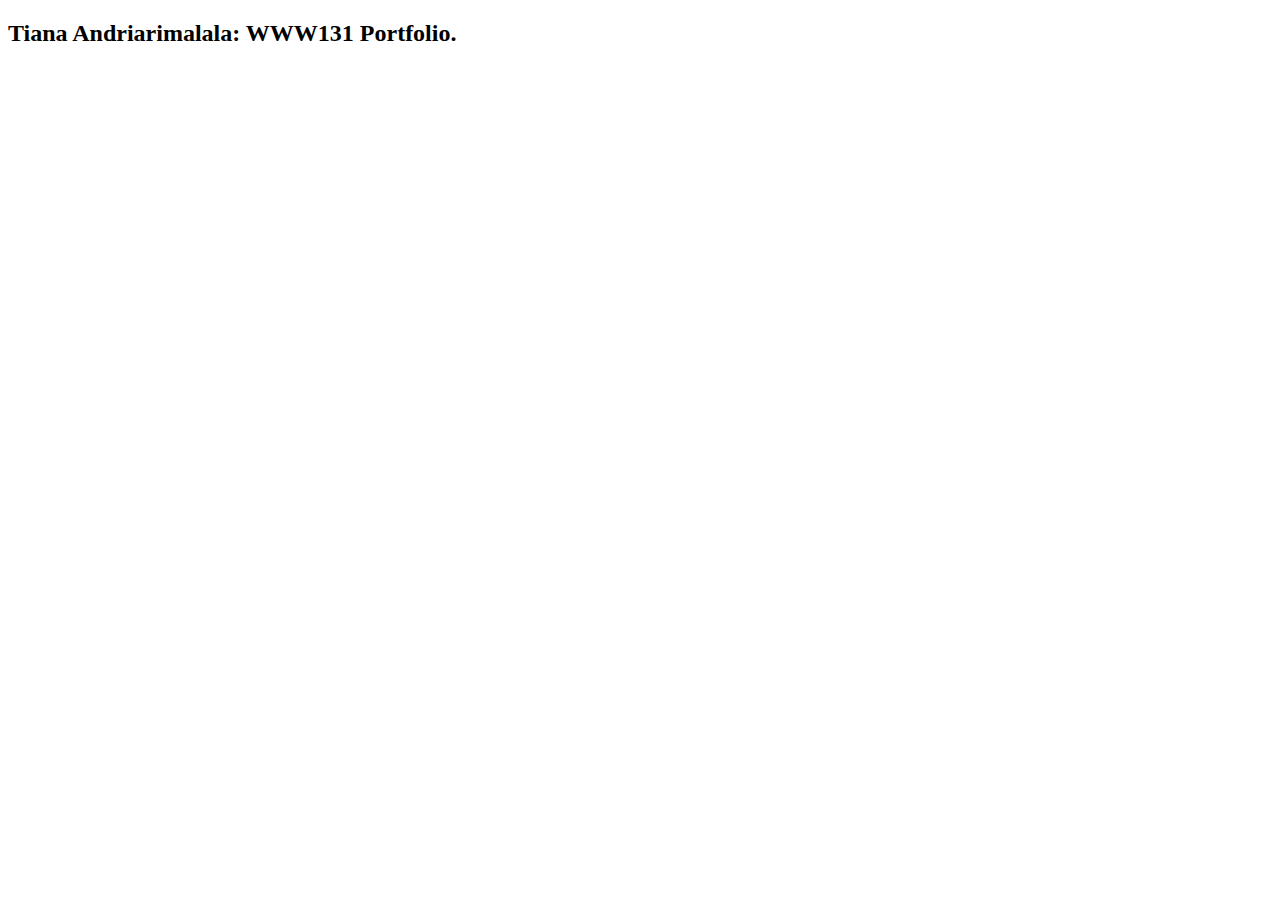
<file: index.html>
<!DOCTYPE html>
<html lang="en">

<html>
<head>
  <meta charset ="UTF-8">
  <meta name="Author" content ="Tiana Andriarimalala">
  <meta name="Descritpion" content="This is my wdd131 practice file">
  <title> wdd131 practice</title>
  <link rel="stylsheet" href="styles/style.css">
</head>

  <body>
    <header>
      <h2> Tiana Andriarimalala: WWW131 Portfolio.</h2>


    </header>

    <main>
      
    </main>


    <footer>

    </footer>
      
    
  </body>
</html>
</file>
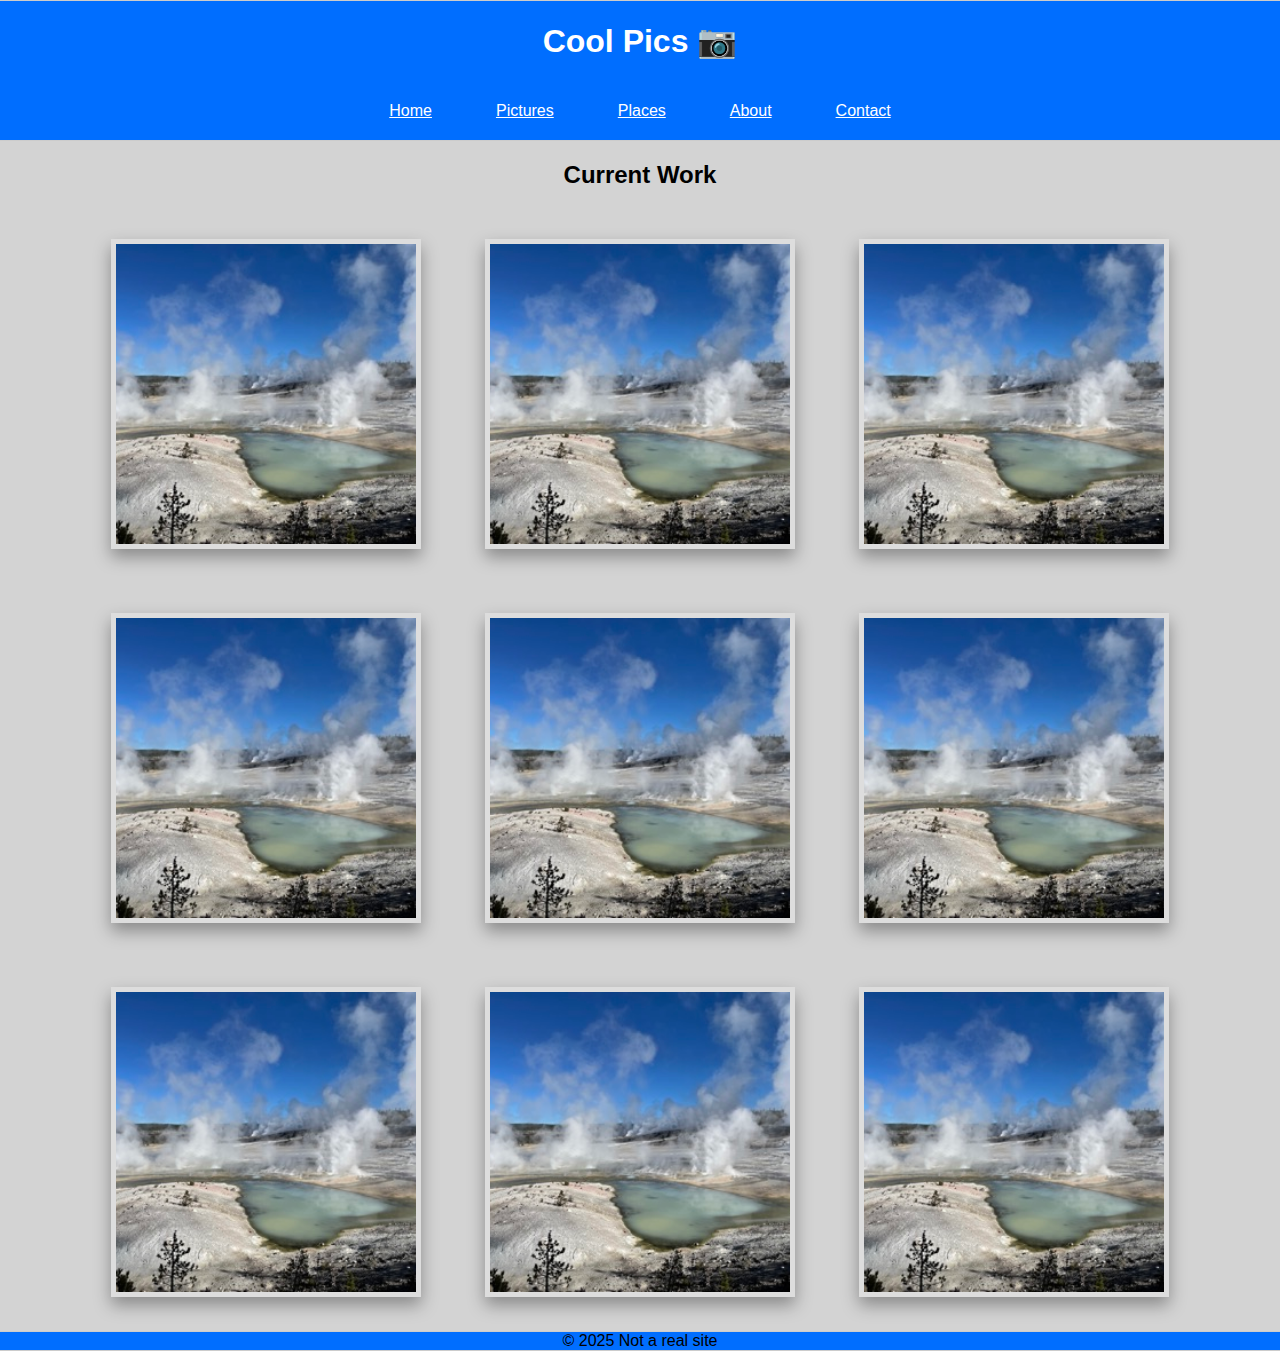
<file: coolpics/index.html>
<!DOCTYPE html>
<html lang="en">
<head>
    <meta charset="UTF-8">
    <meta name="author" content="Tiana Andriarimalala">
    <meta name="description" content="This is my W03 WDD131 Prove Assignment">
    <meta name="viewport" content="width=device-width, initial-scale=1.0">
    <title>coolpics</title>
    <link rel="stylesheet" href="https://cdnjs.cloudfare.com/ajax/libs/normalize/8.0.1/normalize.min.css">
    <link rel="stylesheet" href="styles/coolpic.css">
</head>
<body>
    <header>
        <h1>Cool Pics 📷 </h1>

        <button class="menu-btn">
         Menu
        </button>

        <nav>
          <a href="#">Home</a>
          <a href="#">Pictures</a>
          <a href="#">Places</a>
          <a href="#">About</a>
          <a href="#">Contact</a>
        </nav>
    </header>

    <main>
       
            <section>
                 <h2>Current Work</h2>
                <img src="images/coolpic.jpg" alt="Cloudy landscape">
                <img src="images/coolpic.jpg" alt="Cloudy landscape">
                <img src="images/coolpic.jpg" alt="Cloudy landscape">
                <img src="images/coolpic.jpg" alt="Cloudy landscape">
                <img src="images/coolpic.jpg" alt="Cloudy landscape">
                <img src="images/coolpic.jpg" alt="Cloudy landscape">
                <img src="images/coolpic.jpg" alt="Cloudy landscape">
                <img src="images/coolpic.jpg" alt="Cloudy landscape">
                <img src="images/coolpic.jpg" alt="Cloudy landscape">
            </section>
        

    </main>

    <footer>
       &copy; 2025 Not a real site
    </footer>
    
</body>
</html>
</file>
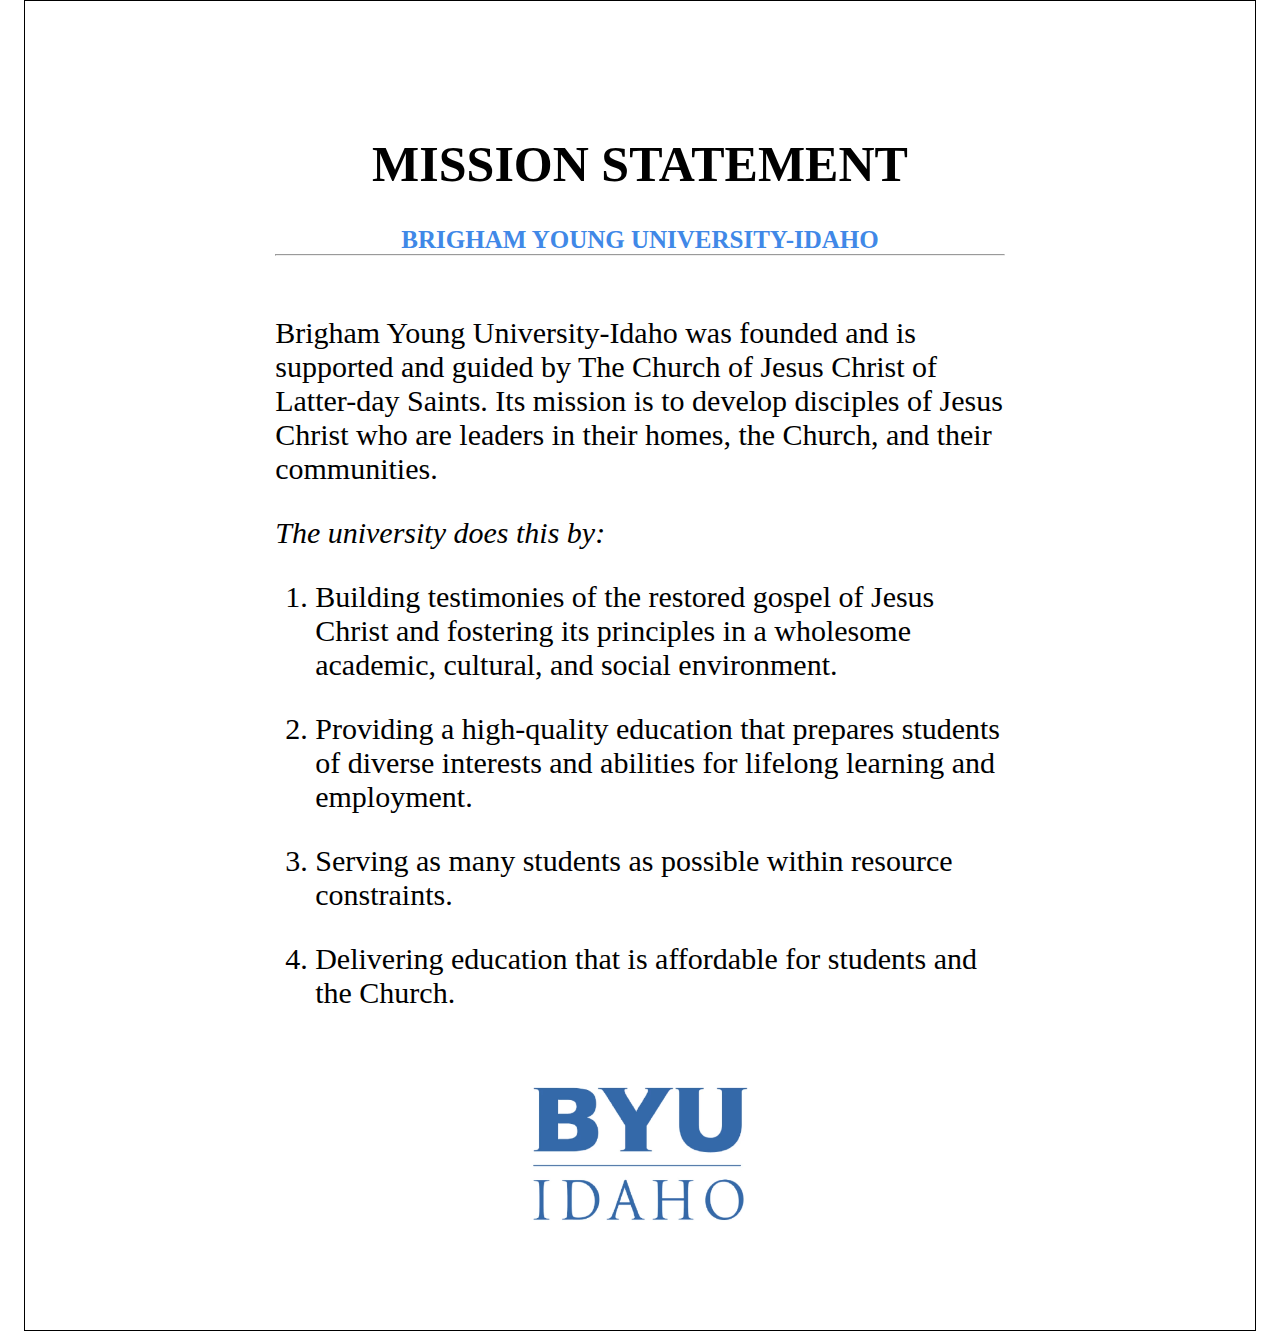
<file: mission/mission-statement.html>
<!DOCTYPE html>
<html lang = "en">
<head>
    <meta charset="UTF-8">
    <meta name="viewport" content="width=device-width, initial-scale=1.0">
    <meta name="description" content="This is wdd131 week01 Prove Assignment">
    <meta name="author" content="Tiana Andriarimalala">
    <title>BYU Mission Statement</title>
    <link rel="stylesheet" href="mission-statement.css">
</head>


<body>
    <h1>MISSION STATEMENT</h1>
    <h2>BRIGHAM YOUNG UNIVERSITY-IDAHO</h2>

    <hr>

    <p id="para1">
    Brigham Young University-Idaho was founded and is supported and guided by The Church of Jesus Christ of Latter-day Saints. 
    Its mission is to develop disciples of Jesus Christ who are leaders in their homes, the Church, and their communities.
    </p>

    <p><em> The university does this by:</em></p>

    
    <ol>
        <li>Building testimonies of the restored gospel of Jesus Christ and fostering its principles in a wholesome academic, cultural, and social environment. </li>
        <li>Providing a high-quality education that prepares students of diverse interests and abilities for lifelong learning and employment. </li>
        <li>Serving as many students as possible within resource constraints. </li>
        <li>Delivering education that is affordable for students and the Church.</li>

    </ol>
    

    <img src="byui-logo-blue.webp" alt="byu logo">
    
</body>
</html>
</file>
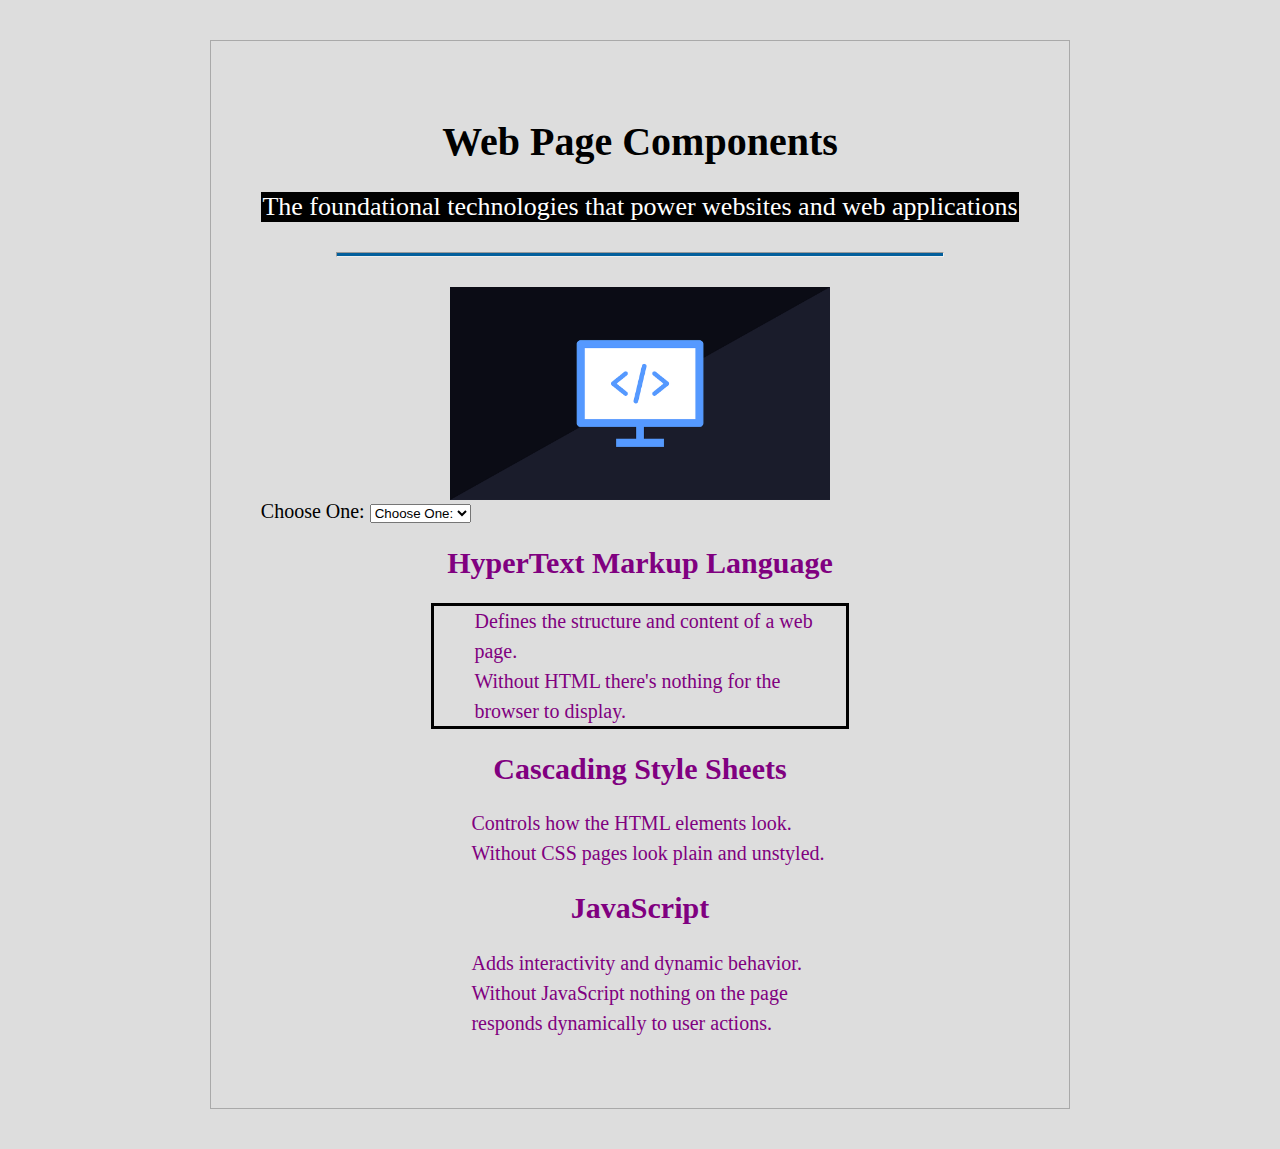
<file: ponder/dom.html>
<!DOCTYPE html>
<html lang="en">
<head>
    <meta charset="UTF-8">
    <meta name="viewport" content="width=device-width, initial-scale=1.0">
    <title>DOM Practice</title>
    <link rel="stylesheet" href="dom.css">
    <script src="dom.js" defer></script>
</head>
<body>

          
            
    
<div id="content">
    <h1>HTML, CSS, and JS</h1>
    
    <p>The foundational technologies that power websites and web applications</p>
    <hr>
    <img src="https://wddbyui.github.io/wdd131/images/trifecta.png" alt="JS, CSS, and HTML logos">
    <label for="webdevlist">Choose One:</label>

    <select name="code" id="webdevlist">
        <option>Choose One:</option>
        <option value="html">HTML</option>
        <option value="css">CSS</option>
        <option value="js">JavaScript</option>
    </select>         

    <div id="topics">
        <h2>HyperText Markup Language</h2>
        <ul class="list">
            <li>Defines the structure and content of a web page.</li>
            <li>Without HTML there's nothing for the browser to display.</li>
        </ul>
        <h2>Cascading Style Sheets</h2>
        <ul class="list">
            <li>Controls how the HTML elements look.</li>
            <li>Without CSS pages look plain and unstyled.</li>
        </ul>
        <h2>JavaScript</h2>
        <ul class="list">
            <li>Adds interactivity and dynamic behavior.</li>
            <li>Without JavaScript nothing on the page responds dynamically to user actions.</li>
        </ul>
    </div>
</div>
                
    
</body>
</html>
</file>
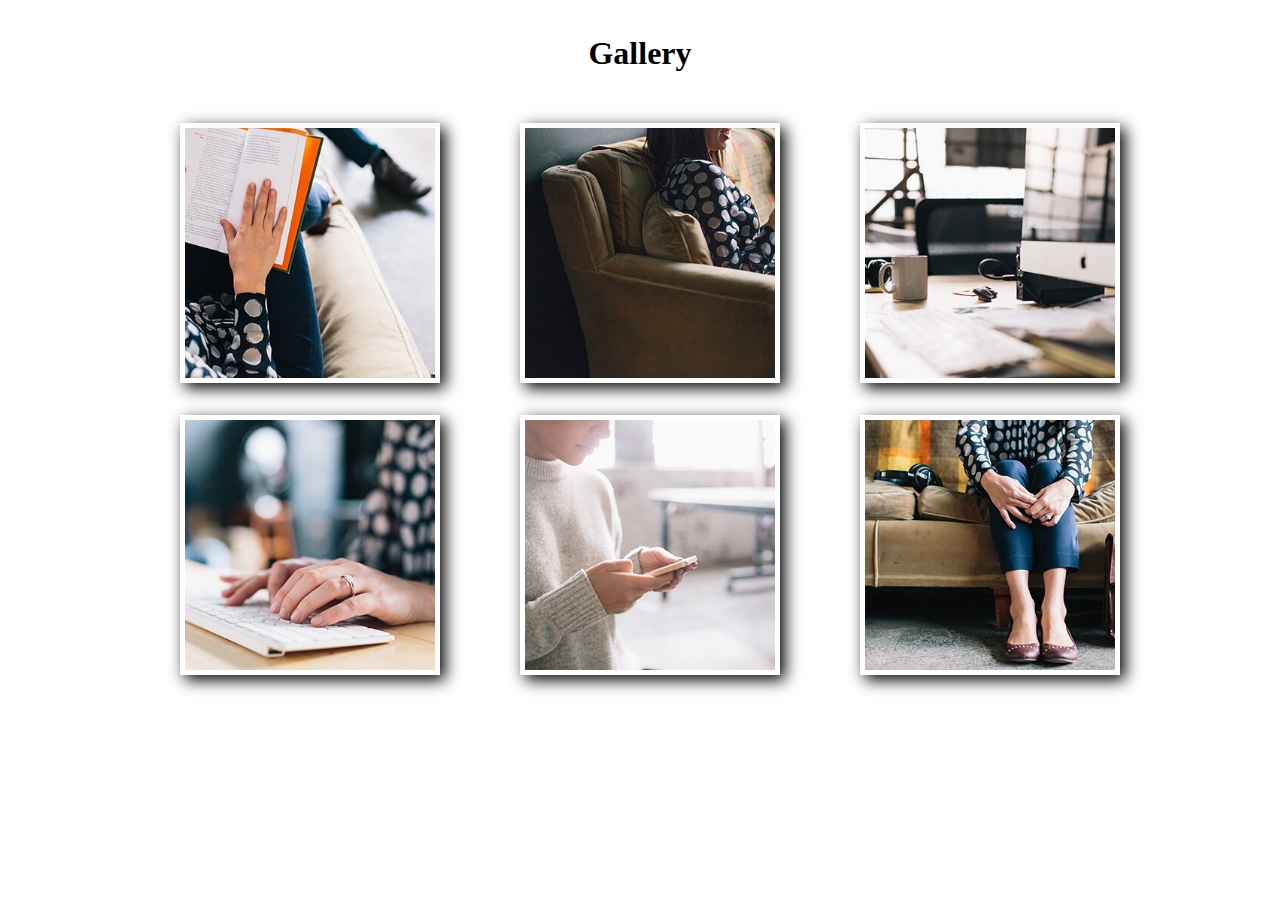
<file: ponder/modal.html>
<!DOCTYPE html>
<html lang="en">
<head>
    <meta charset="UTF-8">
    <meta name="viewport" content="width=device-width, initial-scale=1.0">
    <title>Modals</title>
    <link rel="stylesheet" href="modal.css">
    <script src="modal.js" defer></script>
</head>
<body>
    
<h1>Gallery</h1>
<section class="gallery">
    <figure>  
        <img src="images/book-sm.jpg" alt="person reading a book">
    </figure>
    <figure>  
        <img src="images/couch-sm.jpg" alt="person sitting on a couch with a phone">
    </figure>
    <figure>  
        <img src="images/desk-sm.jpg" alt="a work desktop">
    </figure>
    <figure>  
        <img src="images/keyboard-sm.jpg" alt="person typing on a keyboard">
    </figure>
    <figure>  
        <img src="images/phone-sm.jpg" alt="person looking at a phone">
    </figure>
    <figure>  
        <img src="images/sit-sm.jpg" alt="person sitting on a couch">
    </figure>
</section>
<dialog>
    <img>
    <button class="close-viewer">X</button>
</dialog>
          
    
</body>
</html>
</file>
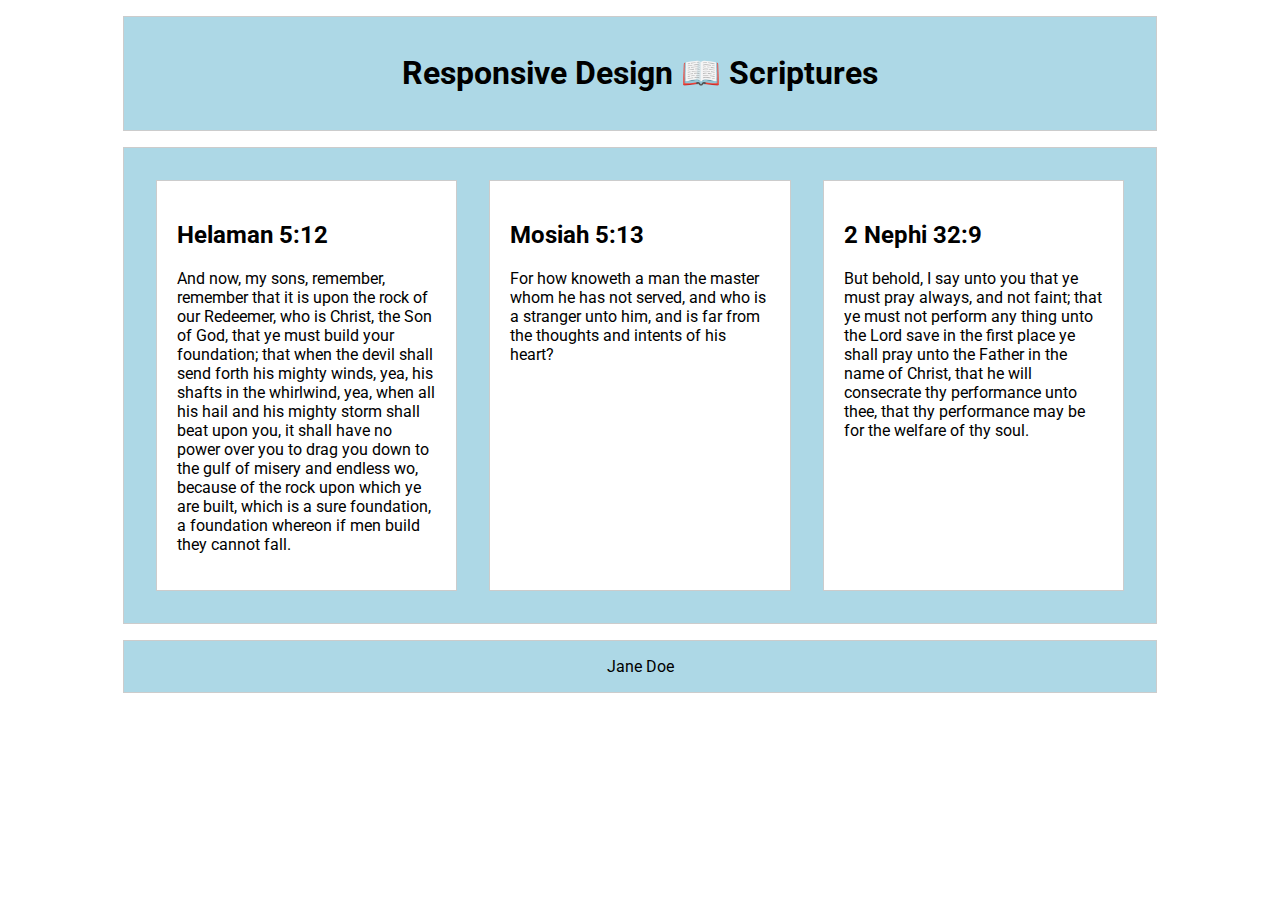
<file: ponder/responsive.html>
<!DOCTYPE html>
<html lang="en">
<head>
    <meta charset="UTF-8">
    <meta name="viewport" content="width=device-width, initial-scale=1.0">
    <title>Reponsive Design</title>
    <link rel="stylesheet" href="https://cdnjs.cloudfare.com/ajax/libs/normalize/8.0.1/normalize.min.css">
    <link rel="stylesheet" href="responsive.css">
    <script src="responsive.js" defer></script>
</head>
<body>
    <header>
        <h1>Responsive Design 📖 Scriptures</h1>
        <button class="menu-btn">
          <div class="bar1"></div>
          <div class="bar2"></div>
          <div class="bar3"></div>
        </button>
        <nav class="hide">
          <a href="#">Home</a>
          <a href="#">Scriptures</a>
          <a href="#">Favorites</a>
          <a href="#">About</a>
        </nav>
    </header>
    <main>
      <section>
        <h2>Helaman 5:12</h2>
        <p>
          And now, my sons, remember, remember that it is upon the rock of our
          Redeemer, who is Christ, the Son of God, that ye must build your
          foundation; that when the devil shall send forth his mighty winds,
          yea, his shafts in the whirlwind, yea, when all his hail and his
          mighty storm shall beat upon you, it shall have no power over you to
          drag you down to the gulf of misery and endless wo, because of the
          rock upon which ye are built, which is a sure foundation, a foundation
          whereon if men build they cannot fall.
        </p>
      </section>
      <section>
        <h2>Mosiah 5:13</h2>
        <p>
          For how knoweth a man the master whom he has not served, and who is a
          stranger unto him, and is far from the thoughts and intents of his
          heart?
        </p>
      </section>
      <section>
        <h2>2 Nephi 32:9</h2>
        <p>
          But behold, I say unto you that ye must pray always, and not faint;
          that ye must not perform any thing unto the Lord save in the first
          place ye shall pray unto the Father in the name of Christ, that he
          will consecrate thy performance unto thee, that thy performance may be
          for the welfare of thy soul.
        </p>
      </section>
    </main>
    <footer>Jane Doe</footer>

          
    
</body>
</html>
</file>
<file: styles/style.css>

</file>
<file: coolpics/styles/coolpic.css>
body {
  margin:  0 auto;
  padding: 0;
  text-align: center;
  background-color:lightgrey ;
  font-family: Arial, sans-serif;
  max-width: 1430px;
}

main{
 
  display: grid;
  grid-template-columns: 1fr;
}


h1{
  color: white;
}

img {
  width: 300px;
  height: 300px;
  object-fit: cover;
  border: 5px solid #ddd;
  box-shadow: 0 8px 16px rgba(0, 0, 0, 0.35);
  margin: 30px;
}

header, footer {
  width: 100vw;
  justify-self: center;
  border: 1px solid #ccc;
  background-color: rgb(0, 110, 255);
}

footer p {
  color: white;
  padding: 2rem;
  margin: 0;
}


button {
  color:white;
  background-color:rgb(0, 110, 255) ;
  border: none;
  padding: 0.5rem 1rem;
  font-size: 1rem;
}

nav a {
    padding: 20px;
    color: white;
    display: none;
}


.seen a{
  display: block;
}



gallery{
  max-width: 1140px;
  margin: 0 auto;
}


dialog img{
  width: 60%;
  height: auto;
  display: block;
  margin: 20vh auto;
}

dialog{
  width: 100%;
  height: 100%;
  background-color: rgba(0,0,0,.75);
}

.close-viewer{
  position: absolute;
    top: 10vh;
    right: 2vh;
    padding: 3px 6px;
    font-size: 1.5em;
}






@media screen and (min-width: 700px){
  
  
  section{
    grid-template-columns: 1fr 1fr;
  }
    
}


@media screen and (min-width: 1140px){
  section{
    grid-template-columns: 1fr 1fr 1fr;
  }

  nav {
    display: flex;
    gap: 1.5rem;
    justify-content: center;
  }

  nav.seen {
    display: flex;
  }

  nav a {
    display: inline;
    text-align: center;
  }

  button {
    display: none;
  }
}
</file>
<file: mission/mission-statement.css>
body{
    max-width: 57%;
    margin: 0 auto;
    font-size: 30px;
    font-family: "cinzel", "times new roman", serif;
    border: solid 1px #000000;
    padding: 100px 250px 100px 250px;
}

h1{
    text-align: center;
    font-size: 50px;
    font-weight: bold;

    
}

h4{
    font-weight: bold;
    letter-spacing: 2.3px;
}

#para1{
    margin-top: 60px;
}

h2{
    text-align: center;
    font-size: 25px;
    margin-bottom: 0%;
    color: #4088e7;
}

hr{
    margin-top: 0px;
}

li{
    margin-top: 30px;
}

img{
    display: block;
    margin: 0 auto;
    margin-top: 70px;
    width: 250px;
    height: 150px;
}
</file>
<file: ponder/dom.css>
body {
    background-color: #ddd;
    font-size: 20px;
}
#content {
    max-width: 60%;
    margin: 40px auto;
    border: 1px solid darkgrey;
    padding: 50px;
}
p {
    color: #035f9c;
    font-size: 1.3em;
}
hr {
    height: 3px;
    background-color: #035f9c;
    margin: 30px auto;
    width: 80%;
}
h1, h2, p {
    text-align: center;
}
img {
    display: block;
    margin: 0 auto;
    width: 50%;
}
#topics {
    width: 55%;
    margin: 0 auto;
    line-height: 1.5em;
}
.list {
    list-style-type: none;
}
                

.background {
    background-color: #000;
    color: white;
}
</file>
<file: ponder/modal.css>
h1 {
    text-align: center;
    margin: 35px 0;
}
.gallery {
    max-width: 1000px;
    margin: 0 auto;
}
figure img {
    width: 250px;
    height: 250px;
    object-fit: cover;
    padding: 5px;
    background-color: white;
    box-shadow: 5px 5px 15px black;
    display: block;
    margin: 0 auto;
}
/* modal */

dialog img {
    width: 90%;
    display: block;
    margin: 20vh auto;
}
dialog {
    width: 100%;
    height: 100%;
    background-color: rgba(0,0,0,.75);
}
.close-viewer {
    position: absolute;
    top: 10vh;
    right: 2vh;
    padding: 3px 6px;
    font-size: 1.5em;
}

@media screen and (min-width: 700px) {
    .gallery {
        display: grid;
        grid-template-columns: 1fr 1fr;
    }
}
@media screen and (min-width: 1000px) {
    .gallery {
        grid-template-columns: 1fr 1fr 1fr;
    }
    dialog img {
        width: 60%;
        margin: 15vh auto;
    }
    .close-viewer {
        position: absolute;
        right: 15vh;
    }
    .viewer {
        margin: 50px;
        padding: 50px;
    }
    .viewer img {
        max-width: 800px;
    }
}
</file>
<file: ponder/responsive.css>
@import url("https://fonts.googleapis.com/css2?family=Roboto:ital,wght@0,100..900;1,100..900&display=swap");

body {
    margin: 0;
    padding: 0;
    font-family: Roboto, sans-serif;
}
header,
main,
footer {
  max-width: 1000px;
  margin: 1rem auto;
  border: 1px solid #ccc;
  padding: 1rem;
  background-color: lightblue;
}

main{
    display: grid;
    grid-template-columns: 1fr;
}

h1 {
    text-align: center;
}
section {
  padding: 20px;
  background-color: white;
  margin: 1em;
  border: 1px solid #ccc;
}
nav a {
    padding: 20px;
    color: black;
    display: block;
    text-align: center;
    text-decoration: none;
    border-top: grey 1px solid;
}

.hide {
    display: none;
}

nav a:hover {
    text-decoration: none;
    color: #616061;
}


.menu-btn {
    cursor: pointer;
    border: none;
    background-color: transparent;
}
.bar1, .bar2, .bar3 {
    width: 30px;
    height: 4px;
    background-color: black;
    margin: 5px 0;
    transition: 0.4s;
}


.change .bar1 {
  transform: translate(0, 8.5px) rotate(-45deg);
}
.change .bar2 {opacity: 0;}

.change .bar3 {
  transform: translate(0, -8.5px) rotate(45deg);
}
          





footer {
    text-align: center;
}
         


@media screen and (min-width: 700px) {
    main{
        grid-template-columns: 1fr 1fr;
    }
    .menu-btn{
        display:none;
    }
    nav a{
        display: inline;
    }

    nav{
        text-align: right;
    }

}

@media screen and (min-width: 1000px) {
    main{
        grid-template-columns: 1fr 1fr 1fr;
    }
}
</file>
